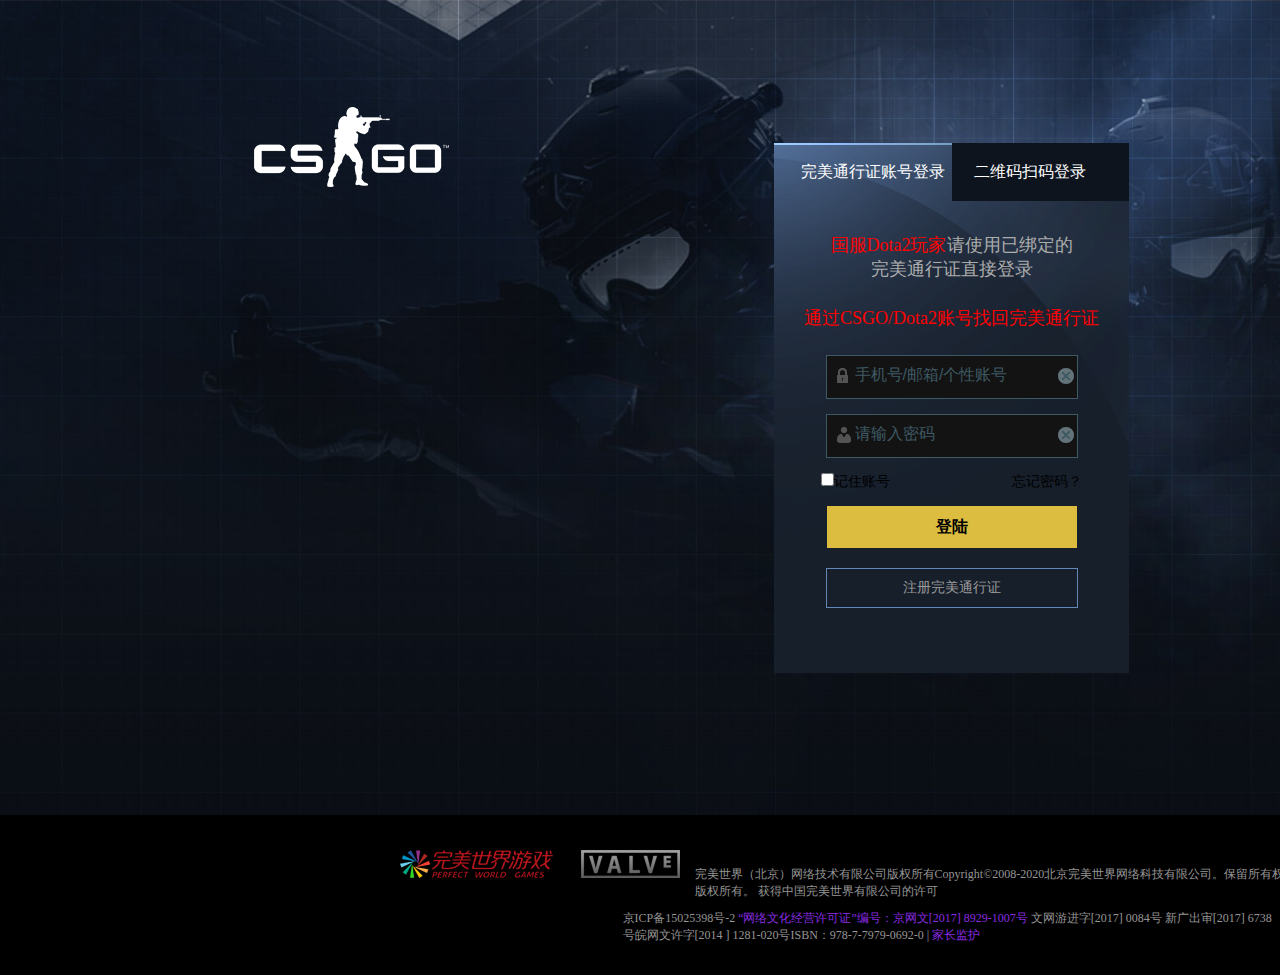
<file: 3.html>
<!DOCTYPE html>
<html>

	<head>
		<meta charset="UTF-8">
		<title>CS.GO官方网站</title>
		<link rel="stylesheet" type="text/css" href="css/common.css" />
		<link rel="stylesheet" type="text/css" href="css/HeaderFooter.css" />
		<link rel="stylesheet" type="text/css" href="css/3.css" />
		<script src="js/jquery.min.js" type="text/javascript" charset="utf-8"></script>
		<script src="js/zuihou.js" type="text/javascript" charset="utf-8"></script>
	</head>

	<body>
		<div class="zu-banxin">
			<section class="section-zhuce">
				<div class="logo-x">
					<img src="img/cslogo.png" />
				</div>
				<div class="dengl">
					<div class="btn">
						<div class="left">
							完美通行证账号登录
						</div>
						<div class="left" style="right: 0;">
							二维码扫码登录
						</div>
					</div>
					<section>
						<div class="denglu1" style="z-index: 100;">

							<div class="denglu-bottom">
								<p>
									<a href="javascript:;">国服Dota2玩家</a>请使用已绑定的<br/>完美通行证直接登录</p>
								<p>
									<a href="javascript:;">通过CSGO/Dota2账号找回完美通行证</a>
								</p>
								<div class="youxiang">
									<i class="icon-1"><img src="img/lock_icon.png"/></i>
									<input type="email" name="" id="" value="手机号/邮箱/个性账号" />
									<i class="input-x"><img src="img/inp_close.png"/></i>
								</div>
								<div class="youxiang">
									<i class="icon-1"><img src="img/user_icon.png"/></i>
									<input type="text" name="" id="" value="请输入密码" />
									<i class="input-x"><img src="img/inp_close.png"/></i>
								</div>
								<h4>
									<span>
										<input type="checkbox"  />记住账号
									</span>	
									<span>
										忘记密码？
									</span>
								</h4>
								<div class="dianji-denglu">
									登陆
								</div>
								<div class="zhucewanmei">
									注册完美通行证
								</div>
							</div>

						</div>
						<div class="denglu1" style="background: url(img/login_bg02.png); z-index: 0;">
							<div class="denglu-bottom">
								<span class="wanmei">用完美手机令牌 扫码安全登录</span>
								<div class="weweima">
									<img src="img/qrcode.png" />
								</div>
								<span class="shouji">
							请使用2.0及以上版本的手机令牌扫描<br>二维码快速登录
							下载新版手机令牌
						</span>
							</div>
						</div>
					</section>
				</div>

			</section>

		</div>
		<footer class="footer">
			<div class="f0010">
			</div>
			<div class="footer-banxin clearfix">
				<a href="javascript:;" style="margin-right: 25px;">
					<img src="img/首页img/logo-wanmei20180327.png">
				</a>
				<a href="javascript:;" style="margin-right: 12px;">
					<img src="img/首页img/logo-valve.png">
				</a>
				<font>完美世界（北京）网络技术有限公司版权所有Copyright©2008-2020北京完美世界网络科技有限公司。保留所有权利。</font>
				<font>©2012 Valve Corporation。</font>
				<font style="margin-left:295px;">版权所有。</font>
				<font>获得中国完美世界有限公司的许可</font>
				<p style="width: 658px;margin: 10px auto;">
					<font>京ICP备15025398号-2 </font>
					<a href="javascript">“网络文化经营许可证”编号：京网文[2017] 8929-1007号</a>
					<font>文网游进字[2017] 0084号</font>
					<font>新广出审[2017] 6738号皖网文许字[2014 ] 1281-020号ISBN：978-7-7979-0692-0 | </font>
					<a href="javascript:;">家长监护</a>
				</p>
			</div>
		</footer>

	</body>

</html>
</file>
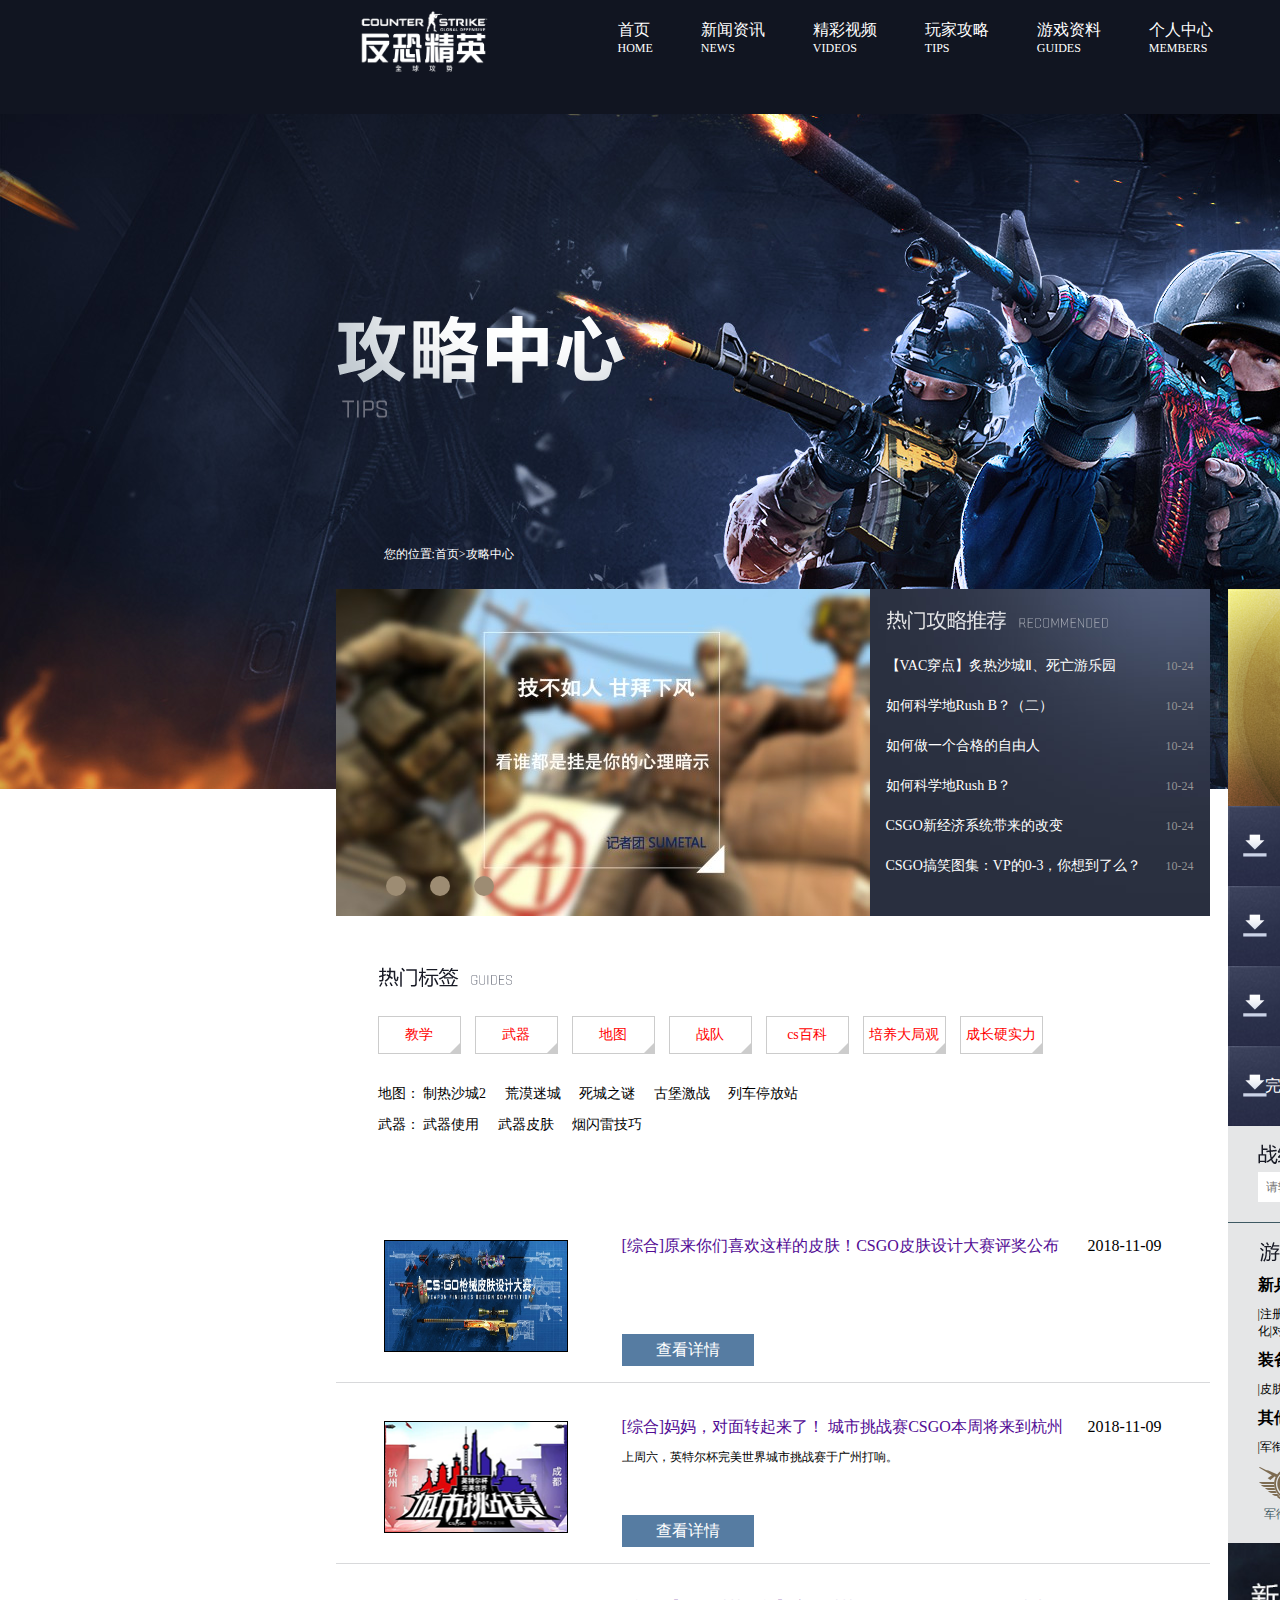
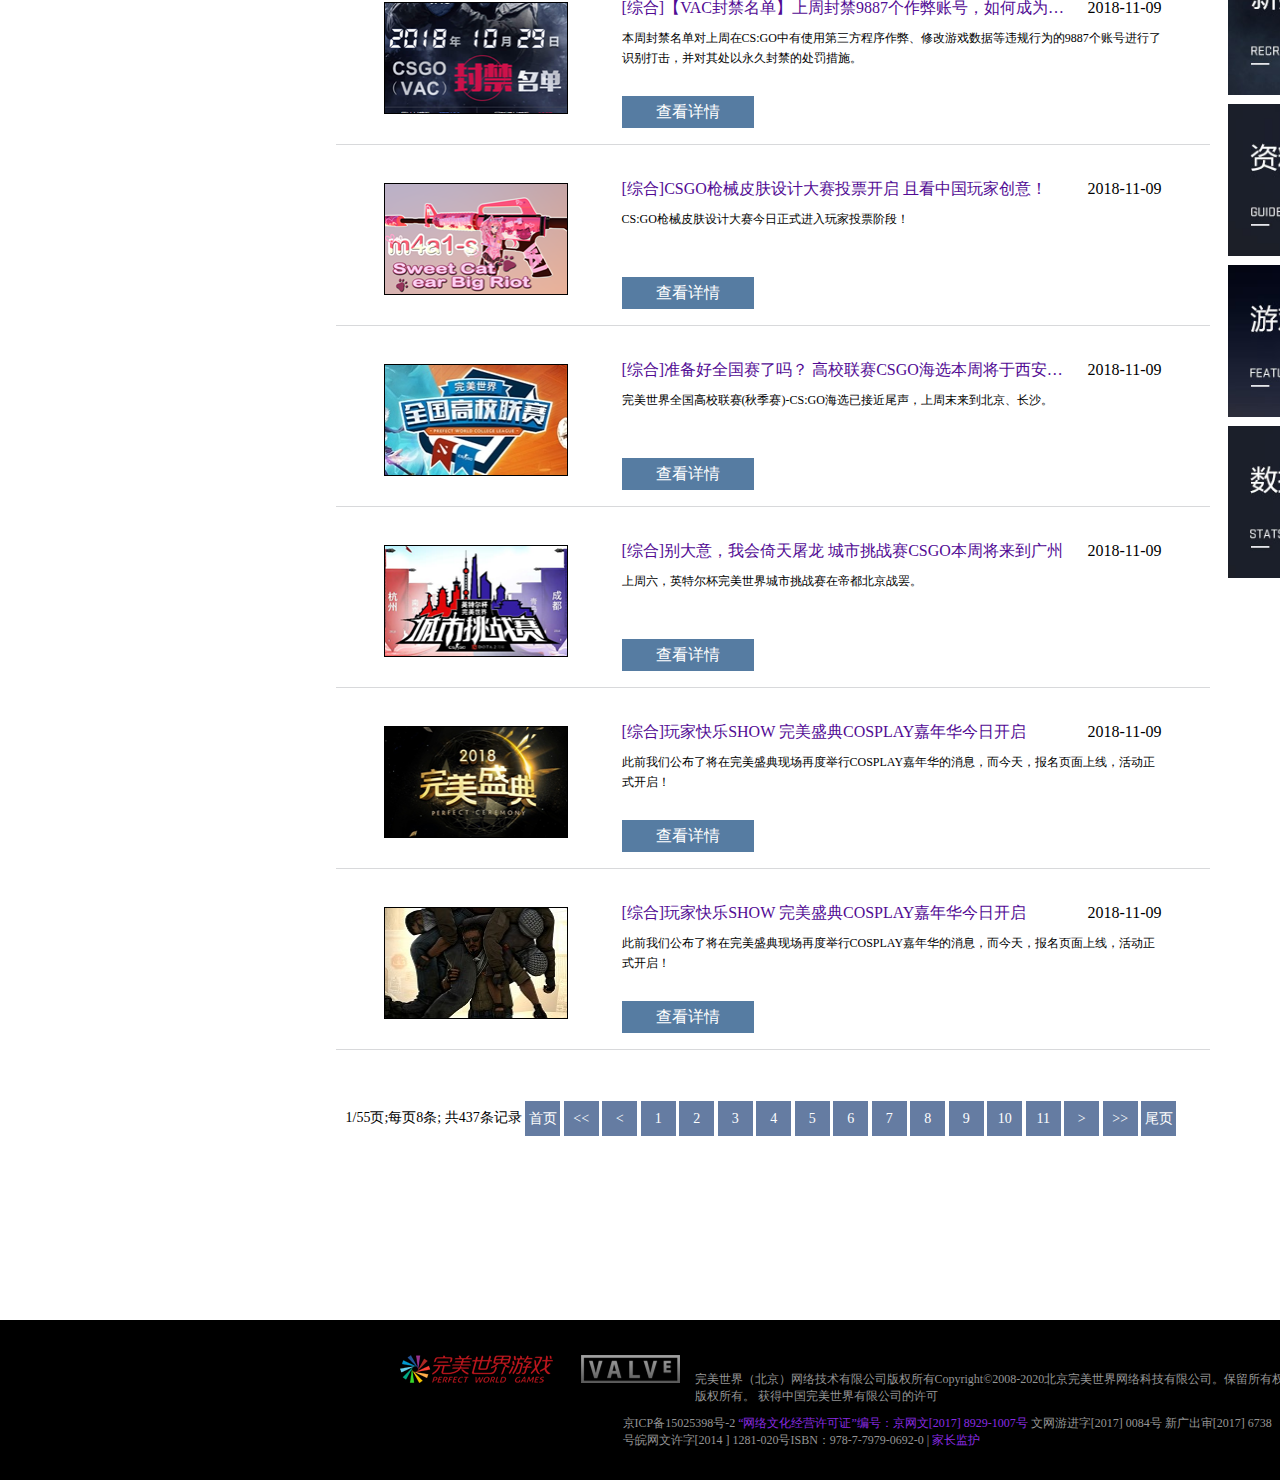
<file: 玩家攻略.html>
<!DOCTYPE html>
<html>
	<head>
		<meta charset="UTF-8">
		<title>CS.GO玩家攻略</title>
		<link rel="stylesheet" type="text/css" href="css/HeaderFooter.css"/>
		<link rel="stylesheet" type="text/css" href="css/common.css"/>
		<link rel="stylesheet" type="text/css" href="css/新闻中心.css"/>
		<link rel="stylesheet" type="text/css" href="css/视频中心.css"/>
		<link rel="stylesheet" type="text/css" href="css/攻略.css"/>
		<script src="js/jquery.min.js" type="text/javascript" charset="utf-8"></script>
		<script src="js/新闻.js" type="text/javascript" charset="utf-8"></script>
		
	</head>
	<body>
		<section class="big">
		<header class="header">
			<div class="banxin clearfix">
				<nav class="nav">
					<div class="logo">
						<a href="javascript:;">
							<img src="img/首页img/cslogo.png">
						</a>
					</div>
					<div class="nav-list clearfix">
						<a href="javascript:;">
							<p>首页</p>
							<p>HOME</p>
						</a>
						<a href="javascript:;">
							<p>新闻资讯</p>
							<p>NEWS</p>
						</a>
						<a href="javascript:;">
							<p>精彩视频</p>
							<p>VIDEOS</p>
						</a>
						<a href="javascript:;">
							<p>玩家攻略</p>
							<p>TIPS</p>
						</a>
						<a href="javascript:;">
							<p>游戏资料</p>
							<p>GUIDES</p>
						</a>
						<a href="javascript:;">
							<p>个人中心</p>
							<p>MEMBERS</p>
						</a>
					</div>
					<div class="denglu">
						您好，请
						<a href="javascript:;">登陆</a>
					</div>
				</nav>
			</div>
			
		</header>
		<div class="banner">
			<h2 class="video-banner-h2">
				<img src="img/新闻/tip_tit.png"/>
			</h2>
		</div>
		<section class="content-section">
			<div class="news-banxin clearfix video-banxin">
				<div class="con-left video-left">
					<p class="news-title video-title"> 您的位置:<a href="javascript:;">首页</a>><a href="javascript:;">攻略中心</a></p>
					<div class="video-left-top">
						<div class="lunbo-small">
							<ul class="lunbo-s-long">
								<li>
									<img src="img/新闻/10691505405829119.jpg"/>
								</li>
								<li>
									<img src="img/新闻/10691505405829302.jpg"/>
								</li>
								<li>
									<img src="img/新闻/10691505405829524.jpg"/>
								</li>
							</ul>
							<div class="btnx">
								<a href="javascript:;"></a>
								<a href="javascript:;"></a>
								<a href="javascript:;"></a>
							</div>
						</div>
						<div class="lunbo-right">
							<h2 style="background: none;"><img src="img/新闻/tip_recommend_tit.png"/></h2>
							<p style="margin-top: 20px;">【VAC穿点】炙热沙城Ⅱ、死亡游乐园 <time>10-24</time></p>
							<p>如何科学地Rush B？（二） <time>10-24</time></p>
							<p>如何做一个合格的自由人 <time>10-24</time></p>
							<p>如何科学地Rush B？ <time>10-24</time></p>
							<p>CSGO新经济系统带来的改变 <time>10-24</time></p>
							<p>CSGO搞笑图集：VP的0-3，你想到了么？ <time>10-24</time></p>
							
								
								
								
							
						</div>
					</div>
					<div class="video-hot-tab">
						<h2></h2>
						<div class="list-tab clearfix">
							<a href="javascript:;">教学</a>
							<a href="javascript:;">武器</a>
							<a href="javascript:;">地图</a>
							<a href="javascript:;">战队</a>
							<a href="javascript:;">cs百科</a>
							<a href="javascript:;">培养大局观</a>
							<a href="javascript:;">成长硬实力</a>
						</div>
						<div class="tab-box">
							<font>地图：</font>
							<span>制热沙城2</span>
							<span>荒漠迷城</span>
							<span>死城之谜</span>
							<span>古堡激战</span>
							<span>列车停放站</span>
						</div>
						<div class="tab-box">
							<font>武器：</font>
							<span>武器使用</span>
							<span>武器皮肤</span>
							<span>烟闪雷技巧</span>
						</div>
					</div>
					<ul class="content">
						<li>
							<a href="javascript:;" class="view">
								<img src="img/新闻/d758bd5ac9e17affea24948949666e891541765379.jpg"/>
							</a>
							<div class="content-right">
								<h3><a href="#">[综合]原来你们喜欢这样的皮肤！CSGO皮肤设计大赛评奖公布</a><time class="timer">2018-11-09</time></h3>
								<p></p>
								<a href="javascript:;" class="chakan"> 查看详情</a>
							</div>
						</li>
						<li>
							<a href="javascript:;" class="view">
								<img src="img/新闻/0b38eecab0b82e593a1af50297ad1a261540870907.png"/>
							</a>
							<div class="content-right">
								<h3><a href="#">[综合]妈妈，对面转起来了！ 城市挑战赛CSGO本周将来到杭州</a><time class="timer">2018-11-09</time></h3>
								<p>上周六，英特尔杯完美世界城市挑战赛于广州打响。</p>
								<a href="javascript:;" class="chakan"> 查看详情</a>
							</div>
						</li>
						<li>
							<a href="javascript:;" class="view">
								<img src="img/新闻/439647ae72c7c3fd399c193e64af72131541151551.png"/>

							</a>
							<div class="content-right">
								<h3><a href="#">[综合]【VAC封禁名单】上周封禁9887个作弊账号，如何成为一名监管？</a><time class="timer">2018-11-09</time></h3>
								<p>本周封禁名单对上周在CS:GO中有使用第三方程序作弊、修改游戏数据等违规行为的9887个账号进行了识别打击，并对其处以永久封禁的处罚措施。</p>
								<a href="javascript:;" class="chakan"> 查看详情</a>
							</div>
						</li>
						<li>
							<a href="javascript:;" class="view">
								<img src="img/新闻/184afe9dfed026c82da03e76530ed5e61541067499.png"/>
							</a>
							<div class="content-right">
								<h3><a href="#">[综合]CSGO枪械皮肤设计大赛投票开启 且看中国玩家创意！</a><time class="timer">2018-11-09</time></h3>
								<p>CS:GO枪械皮肤设计大赛今日正式进入玩家投票阶段！</p>
								<a href="javascript:;" class="chakan"> 查看详情</a>
							</div>
						</li>
						<li>
							<a href="javascript:;" class="view">
								<img src="img/新闻/55a597511711ec45317d13f90fb92d4b1541587740.jpg"/>
							</a>
							<div class="content-right">
								<h3><a href="#">[综合]准备好全国赛了吗？ 高校联赛CSGO海选本周将于西安、合肥收官</a><time class="timer">2018-11-09</time></h3>
								<p>完美世界全国高校联赛(秋季赛)-CS:GO海选已接近尾声，上周末来到北京、长沙。</p>
								<a href="javascript:;" class="chakan"> 查看详情</a>
							</div>
						</li>
						<li>
							<a href="javascript:;" class="view">
								<img src="img/新闻/0b38eecab0b82e593a1af50297ad1a261540870907.png"/>
							</a>
							<div class="content-right">
								<h3><a href="#">[综合]别大意，我会倚天屠龙 城市挑战赛CSGO本周将来到广州</a><time class="timer">2018-11-09</time></h3>
								<p>上周六，英特尔杯完美世界城市挑战赛在帝都北京战罢。</p>
								<a href="javascript:;" class="chakan"> 查看详情</a>
							</div>
						</li>
						<li>
							<a href="javascript:;" class="view">
								<img src="img/新闻/42e8f176b2037ed67c3dab1ed5496deb1540439312.png"/>
							</a>
							<div class="content-right">
								<h3><a href="#">[综合]玩家快乐SHOW 完美盛典COSPLAY嘉年华今日开启</a><time class="timer">2018-11-09</time></h3>
								<p>此前我们公布了将在完美盛典现场再度举行COSPLAY嘉年华的消息，而今天，报名页面上线，活动正式开启！</p>
								<a href="javascript:;" class="chakan"> 查看详情</a>
							</div>
						</li>
						<li>
							<a href="javascript:;" class="view">
								<img src="img/新闻/10691490930650151.jpg"/>
							</a>
							<div class="content-right">
								<h3><a href="#">[综合]玩家快乐SHOW 完美盛典COSPLAY嘉年华今日开启</a><time class="timer">2018-11-09</time></h3>
								<p>此前我们公布了将在完美盛典现场再度举行COSPLAY嘉年华的消息，而今天，报名页面上线，活动正式开启！</p>
								<a href="javascript:;" class="chakan"> 查看详情</a>
							</div>
						</li>
					</ul>
					<div class="liebiao-1">
						 1/55页;每页8条; 共437条记录
						 <a href="javascript:;" class="dianji">首页</a>
						 <a href="javascript:;" class="dianji"><<</a>
						 <a href="javascript:;" class="dianji"><</a>
						 <a href="javascript:;" class="dianji">1</a>
						 <a href="javascript:;" class="dianji">2</a>
						 <a href="javascript:;" class="dianji">3</a>
						 <a href="javascript:;" class="dianji">4</a>
						 <a href="javascript:;" class="dianji">5</a>
						 <a href="javascript:;" class="dianji">6</a>
						 <a href="javascript:;" class="dianji">7</a>
						 <a href="javascript:;" class="dianji">8</a>
						 <a href="javascript:;" class="dianji">9</a>
						 <a href="javascript:;" class="dianji">10</a>
						 <a href="javascript:;" class="dianji">11</a>
						 <a href="javascript:;" class="dianji">></a>
						 <a href="javascript:;" class="dianji">>></a>
						 <a href="javascript:;" class="dianji">尾页</a>
					</div>
				</div>
				<div class="con-right">
					<a href="javascript:;" class="dowlood">
						<img src="img/新闻/download-code.png"/>
					</a>
					<ul class="con-right-list">
						<li>
							<a href="javascript:;">
								<i class="icon-x1"></i>
								免费畅玩
							</a>
						</li>
						<li>
							<a href="javascript:;">
								<i class="icon-x1"></i>
								账号注册
							</a>
						</li>
						<li>
							<a href="javascript:;">
								<i class="icon-x1"></i>
								游戏充值
							</a>
						</li>
						<li>
							<a href="javascript:;">
								<i class="icon-x1"></i>
								国际服回归
							</a>
						</li>
						<li>
							<a href="javascript:;">
								<i class="icon-x1"></i>
								社区服
							</a>
						</li>
						<li>
							<a href="javascript:;">
								<i class="icon-x1"></i>
								防沉迷登记
							</a>
						</li>
						<li>
							<a href="javascript:;">
								<i class="icon-x1"></i>
								完美对战平台
							</a>
						</li>
						<li>
							<a href="javascript:;">
								<i class="icon-x1"></i>
								常见问题
							</a>
						</li>
					</ul>
					<div class="chaxun">
						<h2></h2>
						<input type="text" placeholder="请输入名称或ID" /><i class="chaxun-o"></i>
					</div>
					<div class="ziliao">
						<h2></h2>
						<h3>新兵报到</h3>
						<p>|注册、下载和安装|开始游戏|游戏界面|基本操作|设置优化|对比CS.GO和CS</p>
						<h3>装备道具</h3>
						<p>|皮肤说明|徽章|印花|音乐盒|其他</p>
						<h3>其他系统</h3>
						<p>|军衔说明|成就说明|观战系统|印花盒</p>
						<a href="javascript:;">
							<img src="img/新闻/military_icon.png"/><br />
							<span>军衔/等级</span>
						</a>
						
						<a href="javascript:;">
							<img src="img/新闻/music_icon.png"/><br />
							<span>武器|收藏品</span>
						</a>
						<a href="javascript:;">
							<img src="img/新闻/case_icon.png"/><br />
							<span>音乐盒试听</span>
						</a>
						<a href="javascript:;">
							<img src="img/新闻/honor_icon.png"/><br />
							<span>荣誉展示品</span>
						</a>
					</div>
					<img src="img/新闻/10691491704959591.jpg"/>
					<img src="img/新闻/10691491704959735.jpg"/>
					<img src="img/新闻/10691491704959891.jpg"/>
					<img src="img/新闻/10691491704960051.jpg"/>
				</div>
			</div>
		</section>
		<footer class="footer">
			<div class="f0010">

			</div>
			<div class="footer-banxin clearfix">
				<a href="javascript:;" style="margin-right: 25px;">
					<img src="img/首页img/logo-wanmei20180327.png">
				</a>
				<a href="javascript:;" style="margin-right: 12px;">
					<img src="img/首页img/logo-valve.png">
				</a>
				<font>完美世界（北京）网络技术有限公司版权所有Copyright©2008-2020北京完美世界网络科技有限公司。保留所有权利。</font>
				<font>©2012 Valve Corporation。</font>
				<font style="margin-left:295px;">版权所有。</font>
				<font>获得中国完美世界有限公司的许可</font>
				<p style="width: 658px;margin: 10px auto;">
					<font>京ICP备15025398号-2 </font>
					<a href="javascript">“网络文化经营许可证”编号：京网文[2017] 8929-1007号</a>
					<font>文网游进字[2017] 0084号</font>
					<font>新广出审[2017] 6738号皖网文许字[2014 ] 1281-020号ISBN：978-7-7979-0692-0 | </font>
					<a href="javascript:;">家长监护</a>
				</p>
			</div>
		</footer>
		</section>
		
	</body>
</html>
</file>
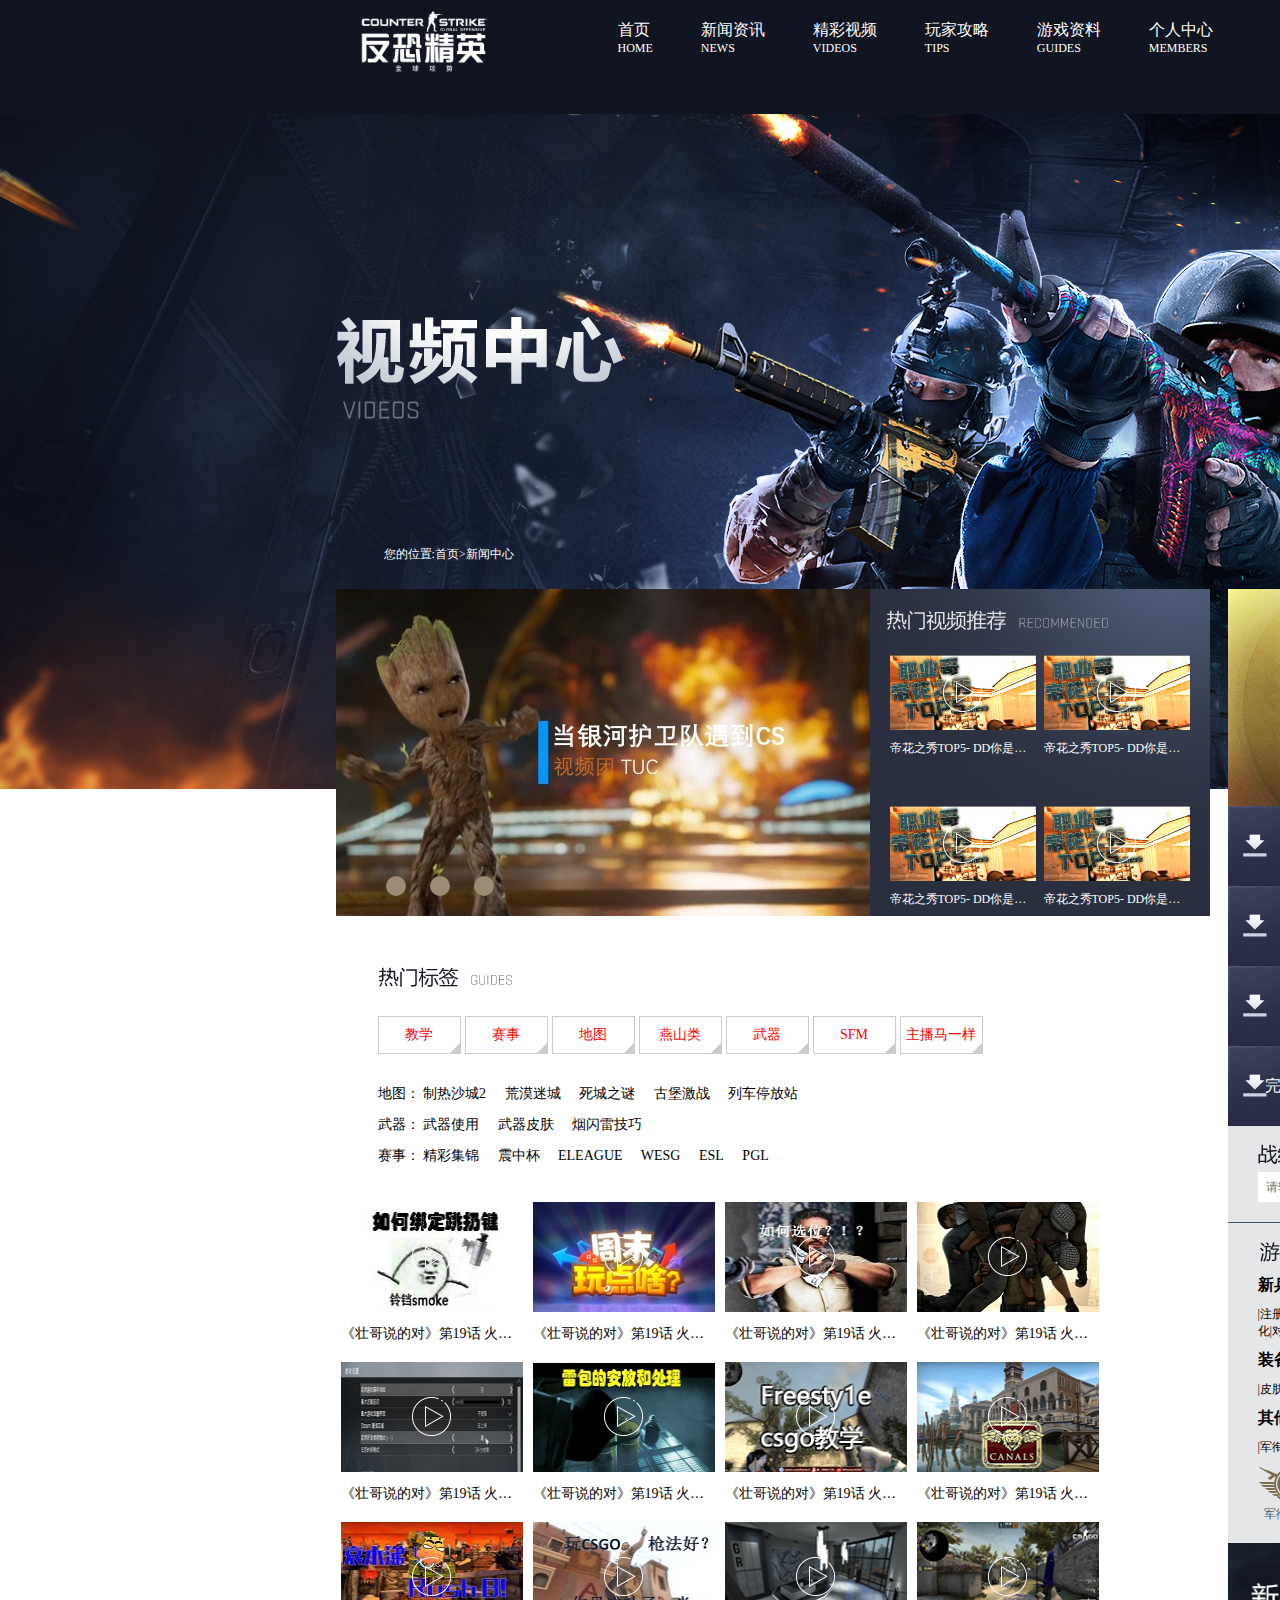
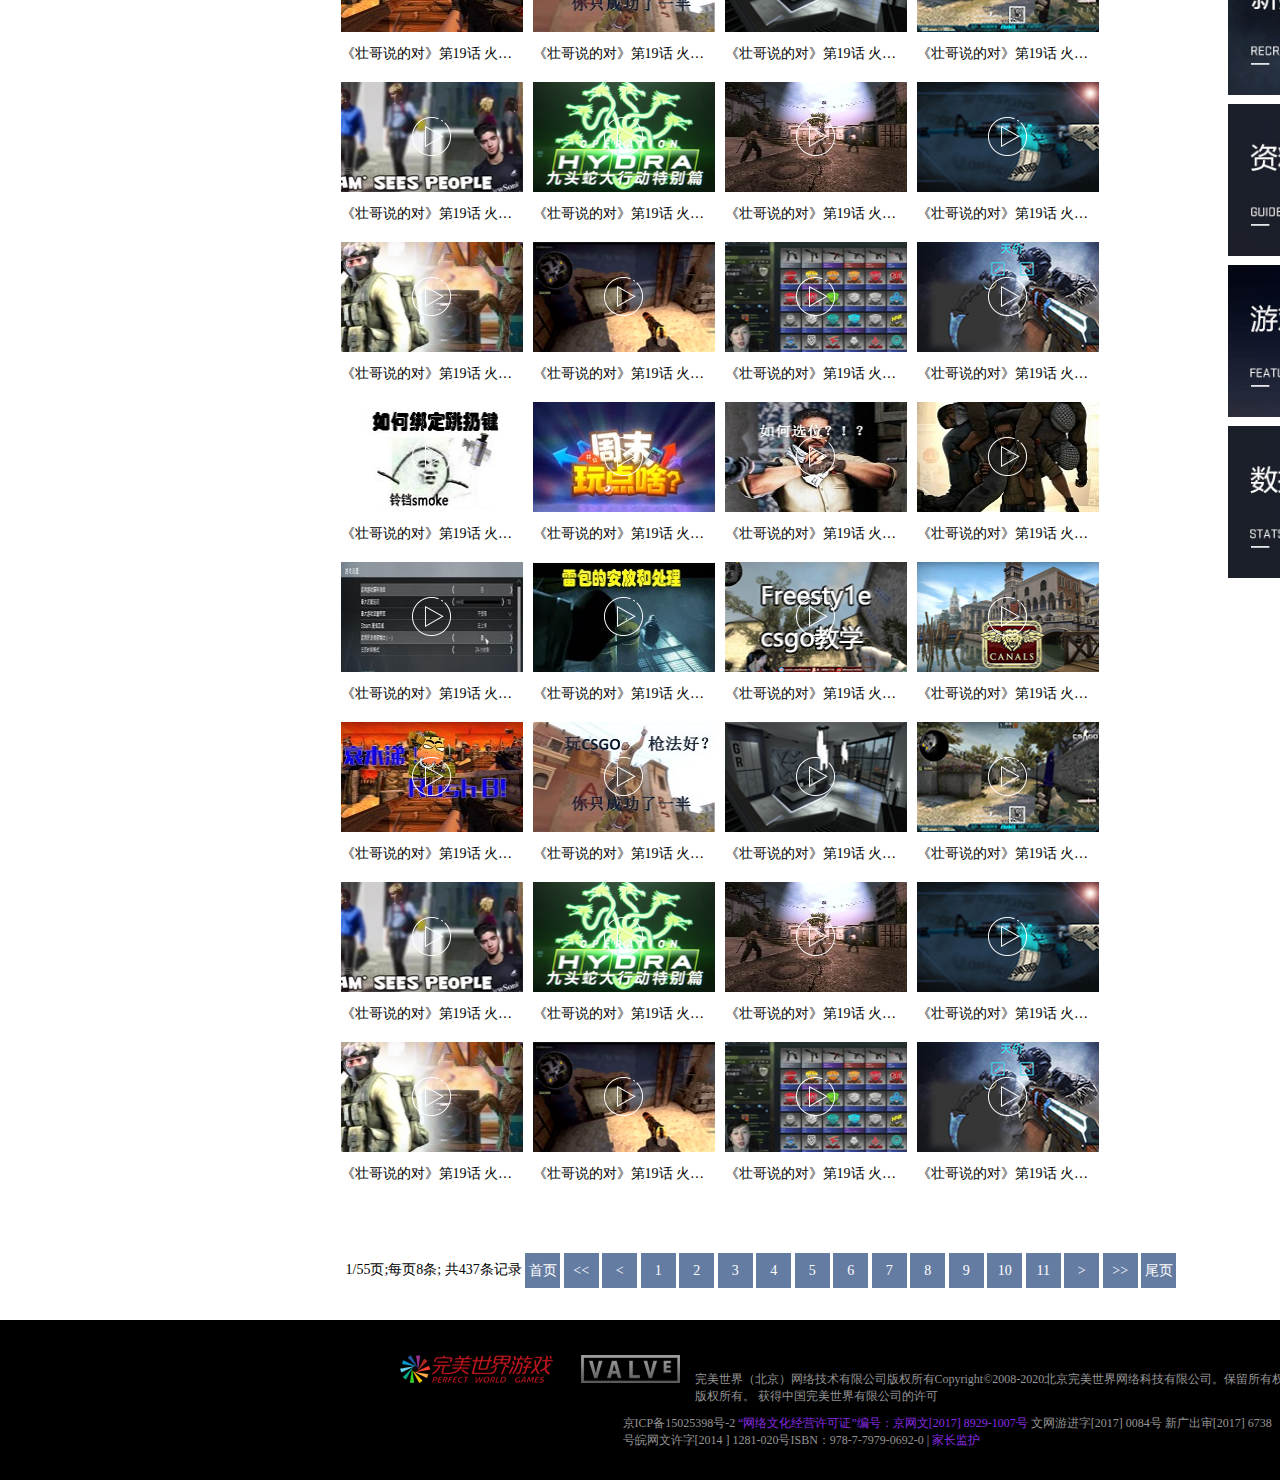
<file: 视频中心.html>
<!DOCTYPE html>
<html>
	<head>
		<meta charset="UTF-8">
		<link rel="stylesheet" type="text/css" href="css/common.css"/>
		<link rel="stylesheet" type="text/css" href="css/新闻中心.css"/>
		<link rel="stylesheet" type="text/css" href="css/HeaderFooter.css"/>
		<link rel="stylesheet" type="text/css" href="css/视频中心.css"/>
		<script src="js/jquery.min.js" type="text/javascript" charset="utf-8"></script>
		<script src="js/新闻.js" type="text/javascript" charset="utf-8"></script>
		
		<title>视频中心</title>
	</head>
	<body>
		<section class="big">
		<header class="header">
			<div class="banxin clearfix">
				<nav class="nav">
					<div class="logo">
						<a href="javascript:;">
							<img src="img/首页img/cslogo.png">
						</a>
					</div>
					<div class="nav-list clearfix">
						<a href="javascript:;">
							<p>首页</p>
							<p>HOME</p>
						</a>
						<a href="javascript:;">
							<p>新闻资讯</p>
							<p>NEWS</p>
						</a>
						<a href="javascript:;">
							<p>精彩视频</p>
							<p>VIDEOS</p>
						</a>
						<a href="javascript:;">
							<p>玩家攻略</p>
							<p>TIPS</p>
						</a>
						<a href="javascript:;">
							<p>游戏资料</p>
							<p>GUIDES</p>
						</a>
						<a href="javascript:;">
							<p>个人中心</p>
							<p>MEMBERS</p>
						</a>
					</div>
					<div class="denglu">
						您好，请
						<a href="javascript:;">登陆</a>
					</div>
				</nav>
			</div>
			
		</header>
		<div class="banner">
			<h2 class="video-banner-h2">
				<img src="img/新闻/video_tit.png"/>
			</h2>
		</div>
		<section class="content-section">
			<div class="news-banxin clearfix video-banxin">
				<div class="con-left video-left">
					<p class="news-title video-title"> 您的位置:<a href="javascript:;">首页</a>><a href="javascript:;">新闻中心</a></p>
					<div class="video-left-top">
						<div class="lunbo-small">
							<ul class="lunbo-s-long">
								<li>
									<img src="img/新闻/10691505405965510.jpg"/>
								</li>
								<li>
									<img src="img/新闻/10691505405965636.jpg"/>
								</li>
								<li>
									<img src="img/新闻/10691505405965757.jpg"/>
								</li>
							</ul>
							<div class="btnx">
								<a href="javascript:;"></a>
								<a href="javascript:;"></a>
								<a href="javascript:;"></a>
							</div>
						</div>
						<div class="lunbo-right">
							<h2></h2>
							<div class="hot-video">
								<figure>
									<img src="img/新闻/78604d6da218b45fefa84405010cf3f81536638639.jpg"/>
									<span id="bofang"></span>
								</figure>
								<figcaption>帝花之秀TOP5- DD你是魔鬼吗</figcaption>
							</div>
							<div class="hot-video">
								<figure>
									<img src="img/新闻/78604d6da218b45fefa84405010cf3f81536638639.jpg"/>
									<span id="bofang"></span>
								</figure>
								<figcaption>帝花之秀TOP5- DD你是魔鬼吗</figcaption>
							</div>
							<div class="hot-video">
								<figure>
									<img src="img/新闻/78604d6da218b45fefa84405010cf3f81536638639.jpg"/>
									<span id="bofang"></span>
								</figure>
								<figcaption>帝花之秀TOP5- DD你是魔鬼吗</figcaption>
							</div>
							<div class="hot-video">
								<figure>
									<img src="img/新闻/78604d6da218b45fefa84405010cf3f81536638639.jpg"/>
									<span id="bofang"></span>
								</figure>
								<figcaption>帝花之秀TOP5- DD你是魔鬼吗</figcaption>
							</div>
						</div>
					</div>
					<div class="video-hot-tab">
						<h2></h2>
						<div class="list-tab clearfix">
							<a href="javascript:;">教学</a>
							<a href="javascript:;">赛事</a>
							<a href="javascript:;">地图</a>
							<a href="javascript:;">燕山类</a>
							<a href="javascript:;">武器</a>
							<a href="javascript:;">SFM</a>
							<a href="javascript:;">主播马一样</a>
						</div>
						<div class="tab-box">
							<font>地图：</font>
							<span>制热沙城2</span>
							<span>荒漠迷城</span>
							<span>死城之谜</span>
							<span>古堡激战</span>
							<span>列车停放站</span>
						</div>
						<div class="tab-box">
							<font>武器：</font>
							<span>武器使用</span>
							<span>武器皮肤</span>
							<span>烟闪雷技巧</span>
						</div>
						<div class="tab-box">
							<font>赛事：</font>
							<span>精彩集锦</span>
							<span>震中杯</span>
							<span>ELEAGUE</span>
							<span>WESG</span>
							<span>ESL</span>
							<span>PGL</span>
							
						</div>
					</div>
					<ul class="video-list clearfix">
						<li>
							<figure>
								<img src="img/新闻/10691492754938624.jpg"/>
									<span id="bofang"></span>
							</figure>
							<figcaption>《壮哥说的对》第19话 火车吹吹吹</figcaption>
						</li>
						<li>
							<figure>
								<img src="img/新闻/1.jpg"/>
									<span id="bofang"></span>
							</figure>
							<figcaption>《壮哥说的对》第19话 火车吹吹吹</figcaption>
						</li>
						<li>
							<figure>
								<img src="img/新闻/10691490842717412.jpg"/>
									<span id="bofang"></span>
							</figure>
							<figcaption>《壮哥说的对》第19话 火车吹吹吹</figcaption>
						</li>
						<li>
							<figure>
								<img src="img/新闻/10691490930650151.jpg"/>
									<span id="bofang"></span>
							</figure>
							<figcaption>《壮哥说的对》第19话 火车吹吹吹</figcaption>
						</li>
						<li>
							<figure>
								<img src="img/新闻/10691493007194388.jpg"/>
									<span id="bofang"></span>
							</figure>
							<figcaption>《壮哥说的对》第19话 火车吹吹吹</figcaption>
						</li>
						<li>
							<figure>
								<img src="img/新闻/10691493088059588.jpg"/>
									<span id="bofang"></span>
							</figure>
							<figcaption>《壮哥说的对》第19话 火车吹吹吹</figcaption>
						</li>
						<li>
							<figure>
								<img src="img/新闻/10691494295771026.png"/>
									<span id="bofang"></span>
							</figure>
							<figcaption>《壮哥说的对》第19话 火车吹吹吹</figcaption>
						</li>
						<li>
							<figure>
								<img src="img/新闻/10691494384670420.jpg"/>
									<span id="bofang"></span>
							</figure>
							<figcaption>《壮哥说的对》第19话 火车吹吹吹</figcaption>
						</li>
						<li>
							<figure>
								<img src="img/新闻/10691494902077607.jpg"/>
									<span id="bofang"></span>
							</figure>
							<figcaption>《壮哥说的对》第19话 火车吹吹吹</figcaption>
						</li>
						<li>
							<figure>
								<img src="img/新闻/10691494842067799.jpg"/>
									<span id="bofang"></span>
							</figure>
							<figcaption>《壮哥说的对》第19话 火车吹吹吹</figcaption>
						</li>
						<li>
							<figure>
								<img src="img/新闻/10691499395662843.jpg"/>
									<span id="bofang"></span>
							</figure>
							<figcaption>《壮哥说的对》第19话 火车吹吹吹</figcaption>
						</li>
						<li>
							<figure>
								<img src="img/新闻/10691497408935743.jpg"/>
									<span id="bofang"></span>
							</figure>
							<figcaption>《壮哥说的对》第19话 火车吹吹吹</figcaption>
						</li>
						<li>
							<figure>
								<img src="img/新闻/10691499397092953.jpg"/>
									<span id="bofang"></span>
							</figure>
							<figcaption>《壮哥说的对》第19话 火车吹吹吹</figcaption>
						</li>
						<li>
							<figure>
								<img src="img/新闻/10691497951487024.png"/>
									<span id="bofang"></span>
							</figure>
							<figcaption>《壮哥说的对》第19话 火车吹吹吹</figcaption>
						</li>
						<li>
							<figure>
								<img src="img/新闻/10691503543278378.JPG"/>
									<span id="bofang"></span>
							</figure>
							<figcaption>《壮哥说的对》第19话 火车吹吹吹</figcaption>
						</li>
						<li>
							<figure>
								<img src="img/新闻/10691503024405632.jpg"/>
									<span id="bofang"></span>
							</figure>
							<figcaption>《壮哥说的对》第19话 火车吹吹吹</figcaption>
						</li>
						<li>
							<figure>
								<img src="img/新闻/10691503562714384.jpg"/>
									<span id="bofang"></span>
							</figure>
							<figcaption>《壮哥说的对》第19话 火车吹吹吹</figcaption>
						</li>
						<li>
							<figure>
								<img src="img/新闻/10691502791876934.jpg"/>
									<span id="bofang"></span>
							</figure>
							<figcaption>《壮哥说的对》第19话 火车吹吹吹</figcaption>
						</li>
						<li>
							<figure>
								<img src="img/新闻/10691505706416910.jpg"/>
									<span id="bofang"></span>
							</figure>
							<figcaption>《壮哥说的对》第19话 火车吹吹吹</figcaption>
						</li>
						<li>
							<figure>
								<img src="img/新闻/10691503287134188.jpg"/>
									<span id="bofang"></span>
							</figure>
							<figcaption>《壮哥说的对》第19话 火车吹吹吹</figcaption>
						</li>
						<li>
							<figure>
								<img src="img/新闻/10691492754938624.jpg"/>
									<span id="bofang"></span>
							</figure>
							<figcaption>《壮哥说的对》第19话 火车吹吹吹</figcaption>
						</li>
						<li>
							<figure>
								<img src="img/新闻/1.jpg"/>
									<span id="bofang"></span>
							</figure>
							<figcaption>《壮哥说的对》第19话 火车吹吹吹</figcaption>
						</li>
						<li>
							<figure>
								<img src="img/新闻/10691490842717412.jpg"/>
									<span id="bofang"></span>
							</figure>
							<figcaption>《壮哥说的对》第19话 火车吹吹吹</figcaption>
						</li>
						<li>
							<figure>
								<img src="img/新闻/10691490930650151.jpg"/>
									<span id="bofang"></span>
							</figure>
							<figcaption>《壮哥说的对》第19话 火车吹吹吹</figcaption>
						</li>
						<li>
							<figure>
								<img src="img/新闻/10691493007194388.jpg"/>
									<span id="bofang"></span>
							</figure>
							<figcaption>《壮哥说的对》第19话 火车吹吹吹</figcaption>
						</li>
						<li>
							<figure>
								<img src="img/新闻/10691493088059588.jpg"/>
									<span id="bofang"></span>
							</figure>
							<figcaption>《壮哥说的对》第19话 火车吹吹吹</figcaption>
						</li>
						<li>
							<figure>
								<img src="img/新闻/10691494295771026.png"/>
									<span id="bofang"></span>
							</figure>
							<figcaption>《壮哥说的对》第19话 火车吹吹吹</figcaption>
						</li>
						<li>
							<figure>
								<img src="img/新闻/10691494384670420.jpg"/>
									<span id="bofang"></span>
							</figure>
							<figcaption>《壮哥说的对》第19话 火车吹吹吹</figcaption>
						</li>
						<li>
							<figure>
								<img src="img/新闻/10691494902077607.jpg"/>
									<span id="bofang"></span>
							</figure>
							<figcaption>《壮哥说的对》第19话 火车吹吹吹</figcaption>
						</li>
						<li>
							<figure>
								<img src="img/新闻/10691494842067799.jpg"/>
									<span id="bofang"></span>
							</figure>
							<figcaption>《壮哥说的对》第19话 火车吹吹吹</figcaption>
						</li>
						<li>
							<figure>
								<img src="img/新闻/10691499395662843.jpg"/>
									<span id="bofang"></span>
							</figure>
							<figcaption>《壮哥说的对》第19话 火车吹吹吹</figcaption>
						</li>
						<li>
							<figure>
								<img src="img/新闻/10691497408935743.jpg"/>
									<span id="bofang"></span>
							</figure>
							<figcaption>《壮哥说的对》第19话 火车吹吹吹</figcaption>
						</li>
						<li>
							<figure>
								<img src="img/新闻/10691499397092953.jpg"/>
									<span id="bofang"></span>
							</figure>
							<figcaption>《壮哥说的对》第19话 火车吹吹吹</figcaption>
						</li>
						<li>
							<figure>
								<img src="img/新闻/10691497951487024.png"/>
									<span id="bofang"></span>
							</figure>
							<figcaption>《壮哥说的对》第19话 火车吹吹吹</figcaption>
						</li>
						<li>
							<figure>
								<img src="img/新闻/10691503543278378.JPG"/>
									<span id="bofang"></span>
							</figure>
							<figcaption>《壮哥说的对》第19话 火车吹吹吹</figcaption>
						</li>
						<li>
							<figure>
								<img src="img/新闻/10691503024405632.jpg"/>
									<span id="bofang"></span>
							</figure>
							<figcaption>《壮哥说的对》第19话 火车吹吹吹</figcaption>
						</li>
						<li>
							<figure>
								<img src="img/新闻/10691503562714384.jpg"/>
									<span id="bofang"></span>
							</figure>
							<figcaption>《壮哥说的对》第19话 火车吹吹吹</figcaption>
						</li>
						<li>
							<figure>
								<img src="img/新闻/10691502791876934.jpg"/>
									<span id="bofang"></span>
							</figure>
							<figcaption>《壮哥说的对》第19话 火车吹吹吹</figcaption>
						</li>
						<li>
							<figure>
								<img src="img/新闻/10691505706416910.jpg"/>
									<span id="bofang"></span>
							</figure>
							<figcaption>《壮哥说的对》第19话 火车吹吹吹</figcaption>
						</li>
						<li>
							<figure>
								<img src="img/新闻/10691503287134188.jpg"/>
									<span id="bofang"></span>
							</figure>
							<figcaption>《壮哥说的对》第19话 火车吹吹吹</figcaption>
						</li>
						
					</ul>
					<div class="liebiao-1">
						 1/55页;每页8条; 共437条记录
						 <a href="javascript:;" class="dianji">首页</a>
						 <a href="javascript:;" class="dianji"><<</a>
						 <a href="javascript:;" class="dianji"><</a>
						 <a href="javascript:;" class="dianji">1</a>
						 <a href="javascript:;" class="dianji">2</a>
						 <a href="javascript:;" class="dianji">3</a>
						 <a href="javascript:;" class="dianji">4</a>
						 <a href="javascript:;" class="dianji">5</a>
						 <a href="javascript:;" class="dianji">6</a>
						 <a href="javascript:;" class="dianji">7</a>
						 <a href="javascript:;" class="dianji">8</a>
						 <a href="javascript:;" class="dianji">9</a>
						 <a href="javascript:;" class="dianji">10</a>
						 <a href="javascript:;" class="dianji">11</a>
						 <a href="javascript:;" class="dianji">></a>
						 <a href="javascript:;" class="dianji">>></a>
						 <a href="javascript:;" class="dianji">尾页</a>
					</div>
				</div>
				<div class="con-right">
					<a href="javascript:;" class="dowlood">
						<img src="img/新闻/download-code.png"/>
					</a>
					<ul class="con-right-list">
						<li>
							<a href="javascript:;">
								<i class="icon-x1"></i>
								免费畅玩
							</a>
						</li>
						<li>
							<a href="javascript:;">
								<i class="icon-x1"></i>
								账号注册
							</a>
						</li>
						<li>
							<a href="javascript:;">
								<i class="icon-x1"></i>
								游戏充值
							</a>
						</li>
						<li>
							<a href="javascript:;">
								<i class="icon-x1"></i>
								国际服回归
							</a>
						</li>
						<li>
							<a href="javascript:;">
								<i class="icon-x1"></i>
								社区服
							</a>
						</li>
						<li>
							<a href="javascript:;">
								<i class="icon-x1"></i>
								防沉迷登记
							</a>
						</li>
						<li>
							<a href="javascript:;">
								<i class="icon-x1"></i>
								完美对战平台
							</a>
						</li>
						<li>
							<a href="javascript:;">
								<i class="icon-x1"></i>
								常见问题
							</a>
						</li>
					</ul>
					<div class="chaxun">
						<h2></h2>
						<input type="text" placeholder="请输入名称或ID" /><i class="chaxun-o"></i>
					</div>
					<div class="ziliao">
						<h2></h2>
						<h3>新兵报到</h3>
						<p>|注册、下载和安装|开始游戏|游戏界面|基本操作|设置优化|对比CS.GO和CS</p>
						<h3>装备道具</h3>
						<p>|皮肤说明|徽章|印花|音乐盒|其他</p>
						<h3>其他系统</h3>
						<p>|军衔说明|成就说明|观战系统|印花盒</p>
						<a href="javascript:;">
							<img src="img/新闻/military_icon.png"/><br />
							<span>军衔/等级</span>
						</a>
						
						<a href="javascript:;">
							<img src="img/新闻/music_icon.png"/><br />
							<span>武器|收藏品</span>
						</a>
						<a href="javascript:;">
							<img src="img/新闻/case_icon.png"/><br />
							<span>音乐盒试听</span>
						</a>
						<a href="javascript:;">
							<img src="img/新闻/honor_icon.png"/><br />
							<span>荣誉展示品</span>
						</a>
					</div>
					<img src="img/新闻/10691491704959591.jpg"/>
					<img src="img/新闻/10691491704959735.jpg"/>
					<img src="img/新闻/10691491704959891.jpg"/>
					<img src="img/新闻/10691491704960051.jpg"/>
				</div>
			</div>
		</section>
		<footer class="footer">
			<div class="f0010">

			</div>
			<div class="footer-banxin clearfix">
				<a href="javascript:;" style="margin-right: 25px;">
					<img src="img/首页img/logo-wanmei20180327.png">
				</a>
				<a href="javascript:;" style="margin-right: 12px;">
					<img src="img/首页img/logo-valve.png">
				</a>
				<font>完美世界（北京）网络技术有限公司版权所有Copyright©2008-2020北京完美世界网络科技有限公司。保留所有权利。</font>
				<font>©2012 Valve Corporation。</font>
				<font style="margin-left:295px;">版权所有。</font>
				<font>获得中国完美世界有限公司的许可</font>
				<p style="width: 658px;margin: 10px auto;">
					<font>京ICP备15025398号-2 </font>
					<a href="javascript">“网络文化经营许可证”编号：京网文[2017] 8929-1007号</a>
					<font>文网游进字[2017] 0084号</font>
					<font>新广出审[2017] 6738号皖网文许字[2014 ] 1281-020号ISBN：978-7-7979-0692-0 | </font>
					<a href="javascript:;">家长监护</a>
				</p>
			</div>
		</footer>
		</section>
	</body>
</html>
</file>
<file: css/common.css>
/*初始化css样式表*/
article, aside, details, figcaption, figure, footer, header, hgroup, menu, nav, section {margin: 0;padding: 0;}
body, h1, h2, h3, h4, h5, h6, hr, p, blockquote, dl, dt, dd, ul, ol, li, pre, form, fieldset, legend, button, input, textarea, th, td { margin:0; padding:0; } 
body, button, input, select, textarea { font:12px/1.5tahoma, arial, \5b8b\4f53; } 
h1, h2, h3, h4, h5, h6{ font-size:100%; } 
article, aside, details, figcaption, figure, footer, header, hgroup, menu, nav, section {
    display: block;
}
address, cite, dfn, em, var { font-style:normal; } 
code, kbd, pre, samp { font-family:couriernew, courier, monospace; } 
small{ font-size:12px; } 
ul, ol { list-style:none; } 
input{border:0; outline:none;}
a { text-decoration:none; } 
/* a:hover { text-decoration:underline; } */
sup { vertical-align:text-top; } 
sub{ vertical-align:text-bottom; } 
legend { color:#000; } 
fieldset, img { border:0; } 
button, input, select, textarea { font-size:100%; } 
table { border-collapse:collapse; border-spacing:0; }
/*css为clearfix，清除浮动*/
.clearfix::before,
.clearfix::after{
    content: "";
    height: 0;
    line-height: 0;
    display: block;
    visibility: hidden;
    clear: both;
}
.clearfix:after{clear:both;} 
.clearfix{ 
    zoom:1;/*IE/7/6*/
}
i{
	display: inline-block;
}
</file>
<file: css/HeaderFooter.css>
.header{
	width: 1903px;
	margin: 0 auto;
	overflow: hidden;
	background: #111521;
	height: 114px;
}
.banxin{
	width: 1230px;
	margin: 0 auto;
}
.nav{
	width: 100%;
	height: 80px;
}
.logo{
	width: 157px;
	height: 70px;
	float: left;
	text-align: right;
	line-height: 80px;
	padding-top: 10px;
	margin-right: 100px;
}
.logo img{
	width: 135.5px;
	height: 64px;
}
.nav-list{
	float: left;
	width: 656px;
	height: 57px;
	padding-top: 20px;
}
.nav-list a{
	display: block;
	float: left;
	height: 55px;
	margin: 0 24px;
	border-bottom: 2px solid;
	border-color: rgba(0,0,0,0);
	color: white;
}
.nav-list p:nth-child(1){
	font-size: 16px;
}
.nav-list p:nth-child(2){
	font-size: 12px;
}
.denglu{
	width: 100px;
	float: right;
	line-height: 80px;
	font-size: 14px;
	color: white;
}
.nav-buttom{
	width: 100%;
	text-align: center;
	background: url(../img/首页img/bg_nav_btn.jpg) no-repeat;
	line-height: 34px;
}
.nav-buttom a{
	font-size: 18px;
	display: inline-block;
	vertical-align:top;
	color: white;

}
.nav-buttom i{
	width: 14px;
	height: 7px;
	vertical-align: middle;
	background: url(../img/首页img/icon_navBtndown.png) no-repeat;
	margin-left: 20px;
}
.nav-xiala{
	width: 100%;
	height: 215px;
	background: #d7d7d7;
	overflow: hidden;
	
}
.header-xiala-content{
	margin-top: 15px;
}
.header-xiala-content li{
	width: 236px;
	height: 80px;
	float: left;
	margin-right:12px ;
	padding-top: 56px;
	position: relative;
	background: url(../img/首页img/process.jpg) no-repeat;
	font-size: 16px;
	color: white;
	text-align: center;
}
.header-xiala-content li:nth-child(1){
	height: 60px;
	padding-top: 76px;
}
.header-xiala-content li:nth-child(1) a{
	display: block;
	width: 182px;
	margin: 0 auto;
	color: white;
	font-size: 16px;
	background: #453318;
	text-align: center;
	line-height: 35px;
	border-radius: 40px;
}
.header-xiala-content li:nth-child(2){
	height: 50px;
	padding-top: 86px;
	background-position: 0 -136px;
	
	
}
.header-xiala-content li:nth-child(2) a{
	position:relative;
	color: orange;
}
.header-xiala-content li i{
	vertical-align: middle;
	width: 17px;
	height: 17px;
	background: url(../img/首页img/icon_notes.png);
}
.diiv{
	position: absolute;
	top: -17px;
	display: none;
	
}
.header-xiala-content li:nth-child(3){
	height: 50px;
	padding-top: 86px;
	background-position: 0 -272px;
	
	
}
.header-xiala-content li:nth-child(4){
	height: 70px;
	padding-top: 66px;
	background-position: 0 -408px;
	font-size: 12px;	
	text-align: left;
	text-indent: 2em;
	
}
.header-xiala-content li:nth-child(5){
	height: 50px;
	padding-top: 86px;
	background-position: 0 -544px;
}

.gonggong-banxin{
	width: 1300px;
	height: 100%;
	margin: 0 auto;
	overflow: hidden;
	/* background:orange; */
}











.footer{
	width: 1903px;
	height: 160px;
	color: #959595;
	font-size: 12px;
	background: black;
	margin: 0 auto;
	overflow: hidden;
}
.footer-banxin{
	overflow: hidden;
	width: 1104px;
	margin: 0 auto;
	margin-top: 35px;
}
.footer-banxin a{
	color: blueviolet;
}




.big{
	width: 1903px;
	position: relative;
	margin: 0 auto;
}
.banner{
	width: 100%;
	height: 675px;
	background: url(../img/新闻/bg_news.jpg) no-repeat;
	background-size: cover;
	overflow: hidden;
}
.banner h2{
	width: 1232px;
	height: 351px;
	margin: 200px auto;
}
</file>
<file: css/3.css>
.zu-banxin {
	width: 1903px;
	background: black;
	margin: 0 auto;
}

.section-zhuce {
	width: 1903px;
	height: 815px;
	background: url(../img/bg.jpg) no-repeat;
	background-size: cover;
	position: relative;
}

.dengl {
	width: 355px;
	height: 530px;
	position: absolute;
	left: 50%;
	top: 50%;
	margin-left: -177.5px;
	margin-top: -265px;
}

.denglu1 {
	width: 355px;
	height: 530px;
	background: url(../img/login_bg01.png) no-repeat;
	position: absolute;
	top: 0;
	left: 0;
}

.left {
	width: 198px;
	height: 58px;
	position: absolute;
	top: 0;
	z-index: 1000000;
	color: white;
	line-height: 58px;
	text-align: center;
}

.denglu-bottom {
	width: 355px;
	height: 345px;
	margin-top: 90px;
}

.denglu-bottom p {
	font-size: 18px;
	color: #acacac;
	text-align: center;
	margin-top: 20px;
	margin-bottom: 25px;
}

.denglu-bottom p a {
	color: red;
}

.youxiang {
	width: 250px;
	height: 42px;
	border: 1px solid #3e5963;
	background: #131313;
	margin: 0 auto;
	margin-bottom: 15px;
}

.icon-1 {
	width: 14px;
	height: 16px;
	vertical-align: middle;
	line-height: 100%;
	margin-left: 10px;
}

.youxiang input {
	width: 184px;
	height: 40px;
	border: 0px;
	background: none;
	color: #3E5963;
}

.input-x {
	width: 16px;
	height: 16px;
	vertical-align: middle;
	color: white;
	margin-left: 15px;
	line-height: 16px;
	border-radius: 15px;
	background: #3E5963;
	text-align: center;
}

h4 {
	font-size: 14px;
	font-weight: 100;
}

h4 span:nth-child(1) {
	margin-left: 47px;
}

h4 span:nth-child(2) {
	float: right;
	margin-right: 47px;
}

.dianji-denglu {
	width: 250px;
	height: 42px;
	margin: 15px auto;
	color: black;
	background: #dcbd40;
	text-align: center;
	line-height: 42px;
	font-weight: 700;
}

.zhucewanmei {
	width: 250px;
	height: 38px;
	border: 1px solid #6287b8;
	color: #999;
	font-size: 14px;
	text-align: center;
	line-height: 38px;
	margin: 20px auto;
}

.wanmei {
	display: block;
	text-align: center;
	color: white;
}

.weweima {
	width: 130px;
	height: 130px;
	margin: 20px auto;
}

.shouji {
	display: block;
	text-align: center;
	color: white;
	margin-top: 50px;
}

.logo-x {
	width: 202px;
	height: 96px;
	position: absolute;
	left: 250px;
	top: 100px;
}
</file>
<file: css/新闻中心.css>
.content-section{
	width: 100%;
	position: relative;
}
.news-banxin{
	width: 1232px;
	margin: 0 auto;
	margin-top: -200px;
}
.con-left{
	width: 874px;
	height: 1889px;
	float: left;
	background: white;
}
.news-title{
	color: #404040;
	line-height: 69px;
	text-indent: 4em;
	border-bottom: 1px solid #d8d9db;
}
.list-title{
	width: 778px;
	margin: 0 auto;
	padding:  40px 48px;
	border-bottom: 1px solid #d8d9db;
}
.list-title ul{
	width: 778px;
	height: 37px;
	margin: 0 auto;
}
.list-title li{
	width: 153px;
	height: 35px;
	border: 1px solid #D8D9DB;
	float: left;
	text-align: center;
	line-height: 37px;
}
.list-title li a{
	color: #404040;
}
.content{
	width: 100%;
}
.content li{
	width: 778px;
	height: 132px;
	border-bottom: 1px solid #D8D9DB;
	padding: 24px 48px;
	
}
.content img{
	width: 182px;
	height: 110px;
}
.view{
	display: block;
	float: left;
	width: 182px;
	height: 110px;
	border: 1px solid black;
	margin-top: 14px;
	margin-right: 26px;
}
.content-right{
	width: 540px;
	height: 132px;
	float: right;
}
.content-right h3{
	width: 100%;
	height: 40px;
	line-height: 40px;
	font-weight: 400;
}
.timer{
	display: inline;
	float: right;
	height: 100%;
}
.content-right a{
	display: block;
	float: left;
	width: 444px;
	overflow: hidden;
	white-space: nowrap;
	text-overflow: ellipsis;
	color: #520b94;
}
.content-right p{
	width: 100%;
	height: 40px;
	margin-bottom: 28px;
	color: black;
	line-height: 20px;
	font-size: 12px;
}
.content-right .chakan{
	color: white;
	display: block;
	width: 132px;
	height: 32px;
	line-height: 32px;
	text-align: center;
	background: #567ca2;
}
.liebiao-1{
	width: 852px;
	height: 35px;
	margin-left: 10px;
	margin-top: 50px;
	line-height: 35px;
	font-size: 14px;
	
}
.liebiao-1 a{
	display: inline-block;
	vertical-align: middle;
	line-height: 35px;
	width: 35px;
	text-align: center;
	color: white;
	background: #657ca2;
	font-size: 14px;
	
}

.con-right{
	width: 340px;
	height: 1608px;
	float: right;
}
.dowlood{
	display: block;
	width: 100%;
	height: 217px;
}
.con-right-list{
	width: 340px;
	height: 322px;
}
.con-right-list li{
	width: 170px;height: 80px;
	text-align: center;
	float: left;
	line-height: 80px;
	background: url(../img/新闻/yuanlai.jpg);
	position: relative;
	
}
.con-right-list li:hover{
	background: url(../img/新闻/right-li.jpg);
	
}
.con-right-list a{
	color: white;
	line-height: 80px;

}
.con-right-list li:hover a{
	color: black;
	
}
.icon-x1{
	width: 24px;
	height: 23px;
	vertical-align: middle;
	background: url(../img/新闻/mianfei_h.png);
	position: absolute;
	top: 28px;
	left: 15px;
}
.con-right-list li:hover .icon-x1{
	background: url(../img/新闻/mianfei.png);
	transform: rotateY(720deg);
	transition: 1s;
}


.chaxun{
	width: 292px;
	padding: 18px 18px 5px 30px;
	height: auto;
	overflow: hidden;
	background: #e5e6e7;
	margin-top: -3px;
}
.chaxun h2{
	width: 130px;
	height: 20px;
	background: url(../img/新闻/stats_tit.png);
	margin-bottom: 8px;
}
.chaxun input{
	background: white;
	width: 254px;
	padding: 8px 0 8px 8px;
	font-size: 12px;
}
.chaxun-o{
	width: 30px;height: 30px;
	vertical-align: top;
	background: url(../img/新闻/search.png) #897758 no-repeat center center;
	margin-bottom: 15px;
}
.ziliao{
	width: 288px;
	padding: 18px 22px 10px 30px;
	background: #E5E6E7;
	border-top: 1px solid #3E5963;
	overflow: hidden;
}
.ziliao h2{
	width: 160px;
	height: 22px;
	background: url(../img/新闻/guides_tit.png) no-repeat;
	margin-bottom: 12px;
	
}
.ziliao p{
	font-size: 12px;
	margin-top: 10px;
	margin-bottom: 10px;
	
}
.ziliao a{
	display: inline-block;
	vertical-align: top;
	font-size: 12px;
	color: #3E5963;
	text-align: center;
	margin-right: 3px;
}
.con-right>img{
	width: 100%;
	height: 152px;
	margin-bottom: 5px;
}
</file>
<file: css/视频中心.css>
.video-left{
	background: none;
	margin-top: -69px;
	height: 2400px;
}
.video-title{
	color: white;
	font-size: 12px;
	border-bottom: 0px;
}
.video-title a{
	color: white;
	font-size: 12px;
}
.video-left-top{
	width: 100%;
	height: 327px;
	background: yellow;
	margin-bottom: 22px;
}
.lunbo-small{
	width: 534px;
	height: 327px;
	float: left;
	overflow: hidden;
	position: relative;
}
.lunbo-s-long{
	width: 1602px;
	height: 100%;
	position: absolute;
	left: 0;top: 0;
}
.lunbo-s-long li{
	width: 534px;height: 327px;
	float: left;
	
}
.btnx{
	height: 20px;
	position: absolute;
	left: 50px;
	bottom: 20px;
	z-index: 100;
}
.btnx a{
	display: inline-block;
	vertical-align: top;
	width: 20px;
	height: 20px;
	border-radius: 10px;
	background: #9d8c73;
	margin-right: 20px;
}
.lunbo-right{
	width: 308px;
	height: 287px;
	padding: 20px 16px;
	float: right;
	background: url(../img/新闻/recommend_bg.jpg) no-repeat;
	
}
.lunbo-right h2{
	width: 232px;
	height: 22px;
	background: url(../img/新闻/recommend_tit.png) no-repeat;
}
.hot-video{
	width: 146px;
	float: left;
	margin: 0 4px;
	margin-top: 24px;
	margin-bottom: 24px;

}
.hot-video figure{
	width: 146px;
	height: 75px;
	position: relative;
	
}
.hot-video figure img{
	width: 100%;
	height: 100%;
}
#bofang{
	width: 39px;
	height: 39px;
	position: absolute;
	z-index: 10;
	left: 50%;top: 50%;
	margin-left: -20px;
	margin-top: -20px;
	background: url(../img/新闻/play_btn.png);
}
.hot-video figcaption{
	width: 100%;
	line-height: 20px;
	font-size: 12px;
	margin-top: 8px;
	overflow: hidden;
	white-space: nowrap;
	text-overflow: ellipsis;
	color: white;
}
.video-hot-tab{
	width: 832px;
	height: 236px;
	padding-top: 28px;
	padding-left: 42px;
	background: white;
}
.video-hot-tab h2{
	width: 135px;
	height: 22px;
	margin-bottom: 28px;
	background: url(../img/新闻/hot_tab_tit.png) no-repeat;
}
.list-tab{
	margin-bottom: 30px;
	width:100% ;
}
.list-tab a{
	display: inline-block;
	vertical-align: middle;
	width: 83px;
	height: 38px;
	background: url(../img/新闻/d_tab_bg.png);
	text-align: center;
	font-size: 14px;
	line-height: 38px;
	color: red;
}
.list-tab a:hover{
	background:url(../img/新闻/d_tab_bg.png) #5D6E83;
}
.tab-box{
	width: 100%;
	line-height: 19px;
	margin-bottom: 12px;
	font-size: 14px;
}
.tab-box span{
	margin-right: 15px;
}
.video-list li{
	width: 182px;
	height: 130px;
	float: left;
	margin: 0 5px;
	margin-bottom: 30px;

}
.video-list figure{
	width: 182px;
	height: 110px;
	position: relative;
	
}
.video-list figure img{
	width: 100%;
	height: 100%;
}
.video-list figcaption{
	width: 100%;
	line-height: 20px;
	font-size: 14px;
	color: black;
	overflow: hidden;
	white-space: nowrap;
	text-overflow: ellipsis;
	text-align: center;
	margin-top: 12px;
}
</file>
<file: css/攻略.css>
.lunbo-right p{
	width: 100%;
	height: 30px;
	font-size: 14px;
	line-height: 30px;
	color: white;
	margin-bottom: 10px;
	
}
.lunbo-right time{
	display: inline;
	float: right;
	text-align: right;
	font-size: 12px;
	color: #959595;
	
}
.list-tab a{
	margin-right: 10px;
}
</file>
